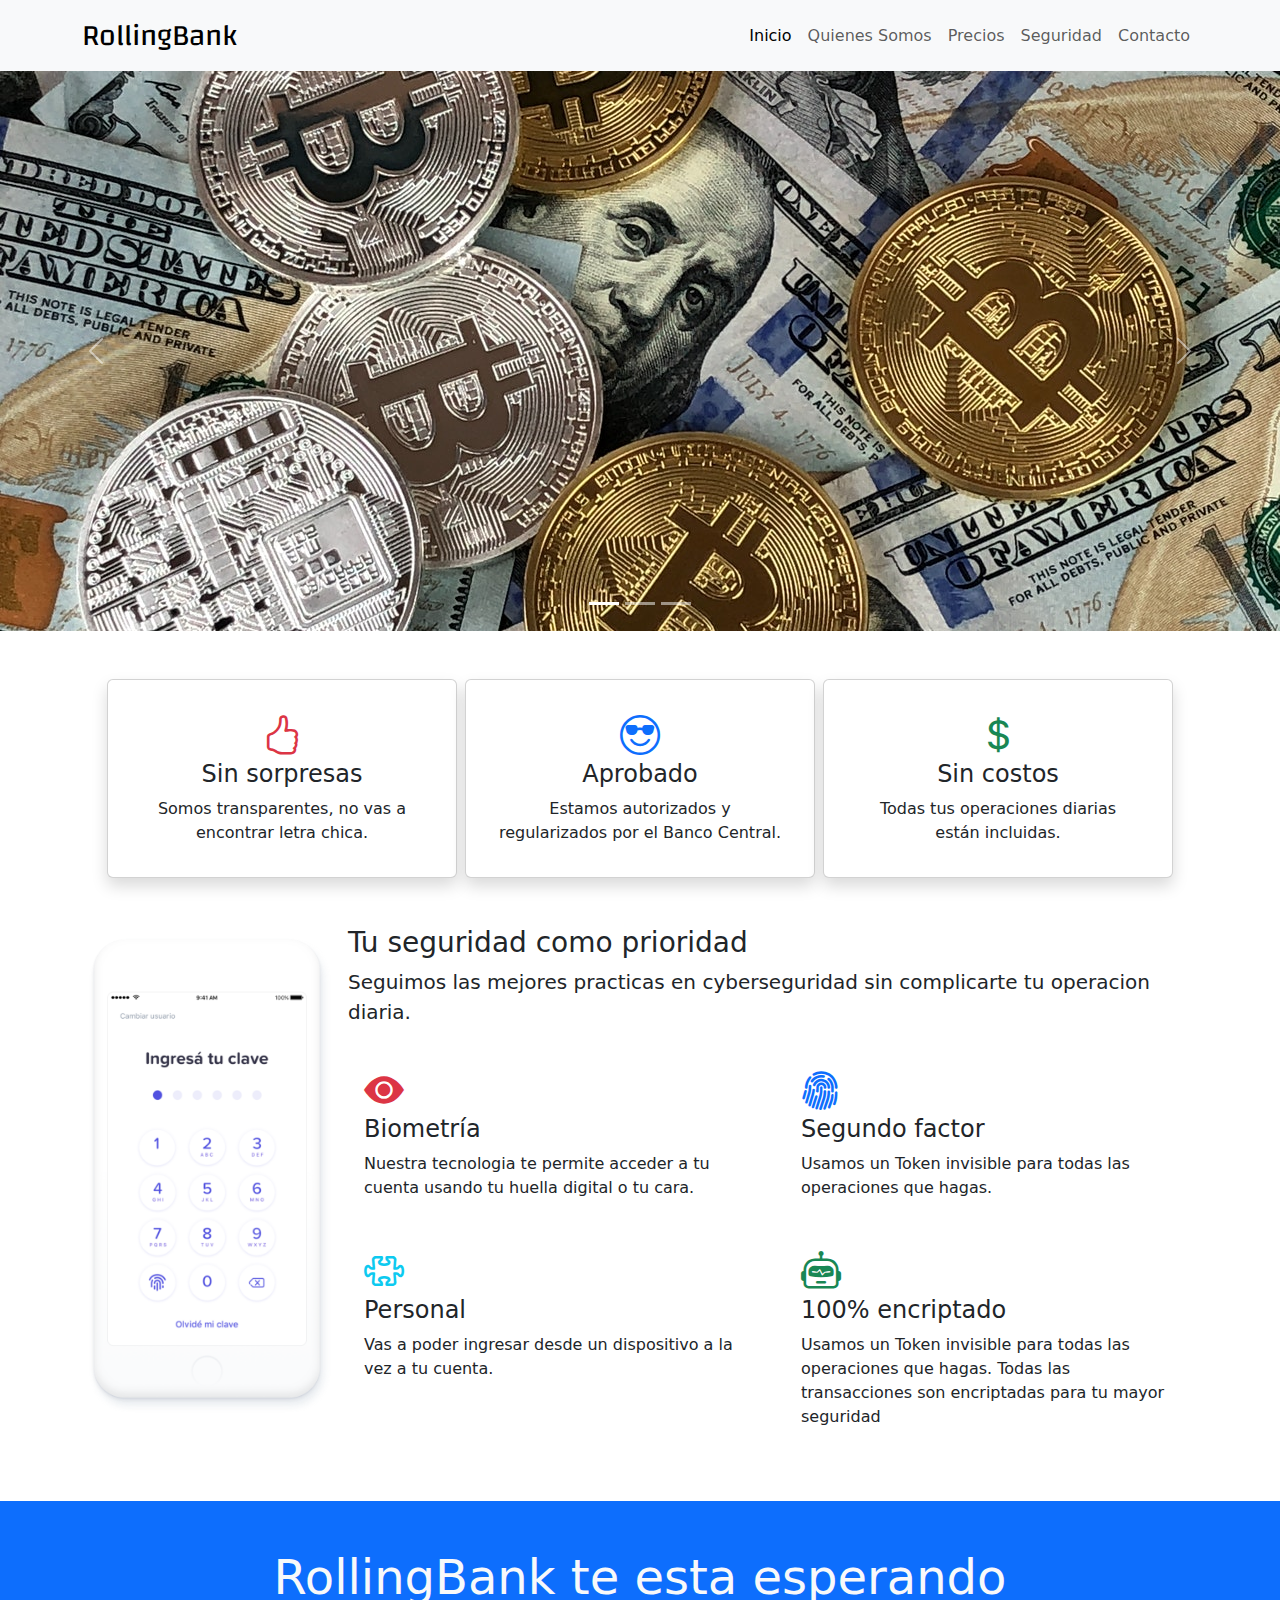
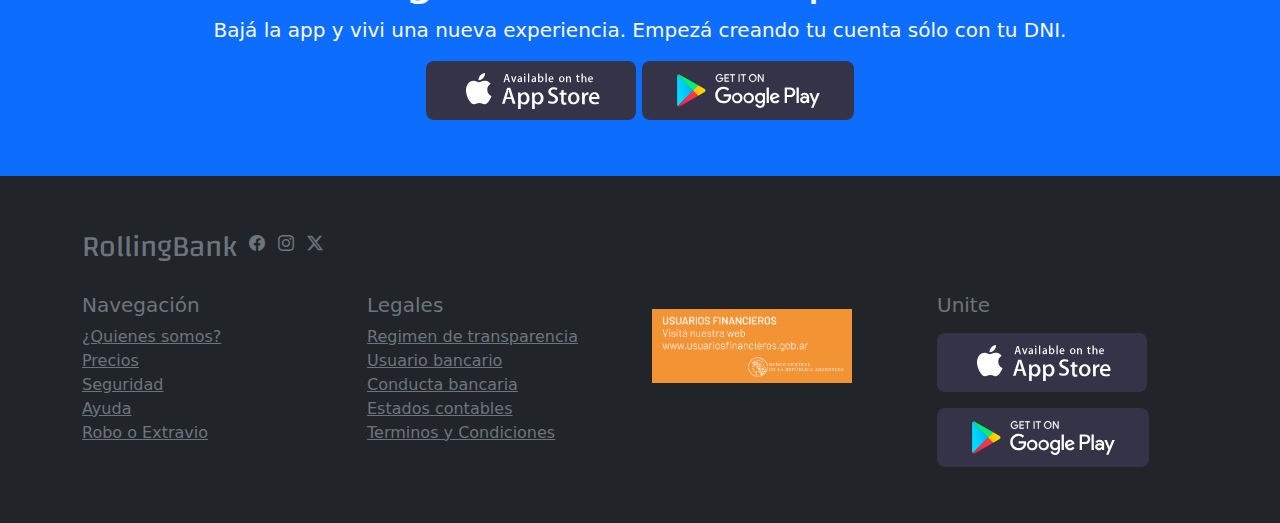
<file: index.html>
<!DOCTYPE html>
<html lang="es">
  <head>
    <meta charset="UTF-8" />
    <meta name="viewport" content="width=device-width, initial-scale=1.0" />
    <meta name="description" content="Banco Argentino" />
    <meta name="keywords" content="Banco, RollingBank, Banco Argentina" />
    <meta name="author" content="Valentina Acosta" />
    <link rel="stylesheet" href="css/bootstrap.min.css" />
    <link
      rel="stylesheet"
      href="https://cdn.jsdelivr.net/npm/bootstrap-icons@1.11.1/font/bootstrap-icons.css"
    />
    <link rel="stylesheet" href="css/style.css" />
    <title>RollingBank</title>
  </head>
  <body>
    <header>
      <nav class="navbar navbar-expand-lg bg-body-tertiary">
        <div class="container">
          <a class="navbar-brand logoRB" href="./index.html">RollingBank</a>
          <button
            class="navbar-toggler"
            type="button"
            data-bs-toggle="collapse"
            data-bs-target="#menuRollingBank"
            aria-controls="menuRollingBank"
            aria-expanded="false"
            aria-label="Toggle navigation"
          >
            <span class="navbar-toggler-icon"></span>
          </button>
          <div class="collapse navbar-collapse" id="menuRollingBank">
            <ul class="navbar-nav ms-auto mb-2 mb-lg-0">
              <li class="nav-item">
                <a
                  class="nav-link active"
                  aria-current="page"
                  href="./index.html"
                  >Inicio</a
                >
              </li>
              <li class="nav-item">
                <a class="nav-link" href="./pages/quienesSomos.html"
                  >Quienes Somos</a
                >
              </li>
              <li class="nav-item">
                <a class="nav-link" href="./pages/precios.html">Precios</a>
              </li>
              <li class="nav-item">
                <a class="nav-link" href="./pages/seguridad.html">Seguridad</a>
              </li>
              <li class="nav-item">
                <a class="nav-link" href="./pages/contacto.html">Contacto</a>
              </li>
            </ul>
          </div>
        </div>
      </nav>
    </header>
    <main>
      <!-- carrusel -->
      <div id="carruselPrincipal" class="carousel slide">
        <div class="carousel-indicators">
          <button
            type="button"
            data-bs-target="#carruselPrincipal"
            data-bs-slide-to="0"
            class="active"
            aria-current="true"
            aria-label="Slide 1"
          ></button>
          <button
            type="button"
            data-bs-target="#carruselPrincipal"
            data-bs-slide-to="1"
            aria-label="Slide 2"
          ></button>
          <button
            type="button"
            data-bs-target="#carruselPrincipal"
            data-bs-slide-to="2"
            aria-label="Slide 3"
          ></button>
        </div>
        <div class="carousel-inner">
          <div class="carousel-item active">
            <img
              src="./img/banner/bitcoin.jpg"
              class="d-block w-100 imgCarrusel"
              alt="bitcoin"
            />
          </div>
          <div class="carousel-item">
            <img
              src="./img/banner/cajero.jpg"
              class="d-block w-100 imgCarrusel"
              alt="cajero"
            />
          </div>
          <div class="carousel-item">
            <img
              src="./img/banner/dolar.jpg"
              class="d-block w-100 imgCarrusel"
              alt="dolar"
            />
          </div>
        </div>
        <button
          class="carousel-control-prev"
          type="button"
          data-bs-target="#carruselPrincipal"
          data-bs-slide="prev"
        >
          <span class="carousel-control-prev-icon" aria-hidden="true"></span>
          <span class="visually-hidden">Anterior</span>
        </button>
        <button
          class="carousel-control-next"
          type="button"
          data-bs-target="#carruselPrincipal"
          data-bs-slide="next"
        >
          <span class="carousel-control-next-icon" aria-hidden="true"></span>
          <span class="visually-hidden">Siguiente</span>
        </button>
      </div>
      <section class="container mb-5">
        <!-- cards  -->
        <article class="row text-center justify-content-center px-4">
          <div
            class="card cardPrincipal mt-5 mx-1 shadow p-3 mb-5 rounded col-12 col-lg-4 col-md-6"
          >
            <div class="card-body">
              <i class="bi bi-hand-thumbs-up text-danger h1"></i>
              <h4 class="card-title">Sin sorpresas</h4>
              <p class="card-text">
                Somos transparentes, no vas a encontrar letra chica.
              </p>
            </div>
          </div>
          <div
            class="card cardPrincipal mt-5 mx-1 shadow p-3 mb-5 rounded col-12 col-lg-4 col-md-6"
          >
            <div class="card-body">
              <i class="bi bi-emoji-sunglasses text-primary h1"></i>
              <h4 class="card-title">Aprobado</h4>
              <p class="card-text">
                Estamos autorizados y regularizados por el Banco Central.
              </p>
            </div>
          </div>
          <div
            class="card cardPrincipal mt-5 mx-1 shadow p-3 mb-5 rounded col-12 col-lg-4 col-md-6"
          >
            <div class="card-body">
              <i class="bi bi-currency-dollar text-success h1"></i>
              <h4 class="card-title">Sin costos</h4>
              <p class="card-text">
                Todas tus operaciones diarias están incluidas.
              </p>
            </div>
          </div>
        </article>
        <!-- 2da seccion -->
        <article class="d-lg-flex justify-content-center">
          <div class="text-center">
            <img
              src="./img/iphone-illustration-sec.png"
              width="250px"
              alt="Celular ilustrativo"
            />
          </div>

          <div class="text-center text-lg-start ms-3">
            <div>
              <h3>Tu seguridad como prioridad</h3>
              <p class="lead">
                Seguimos las mejores practicas en cyberseguridad sin complicarte
                tu operacion diaria.
              </p>
            </div>
            <div class="row">
              <div class="card border-0 col-12 col-lg-6 my-2 cajasBox">
                <div class="card-body">
                  <i class="bi bi-eye-fill text-danger h1"></i>
                  <h4 class="card-title">Biometría</h4>
                  <p class="card-text">
                    Nuestra tecnologia te permite acceder a tu cuenta usando tu
                    huella digital o tu cara.
                  </p>
                </div>
              </div>
              <div class="card border-0 col-12 col-lg-6 my-2 cajasBox">
                <div class="card-body">
                  <i class="bi bi-fingerprint text-primary h1"></i>
                  <h4 class="card-title">Segundo factor</h4>
                  <p class="card-text">
                    Usamos un Token invisible para todas las operaciones que
                    hagas.
                  </p>
                </div>
              </div>
              <div class="card border-0 col-12 col-lg-6 my-2 cajasBox">
                <div class="card-body">
                  <i class="bi bi-puzzle text-info h1"></i>
                  <h4 class="card-title">Personal</h4>
                  <p class="card-text">
                    Vas a poder ingresar desde un dispositivo a la vez a tu
                    cuenta.
                  </p>
                </div>
              </div>
              <div class="card border-0 col-12 col-lg-6 my-2 cajasBox">
                <div class="card-body">
                  <i class="bi bi-robot text-success h1"></i>
                  <h4 class="card-title">100% encriptado</h4>
                  <p class="card-text">
                    Usamos un Token invisible para todas las operaciones que
                    hagas. Todas las transacciones son encriptadas para tu mayor
                    seguridad
                  </p>
                </div>
              </div>
            </div>
          </div>
        </article>
      </section>
      <section class="container-fluid bg-primary text-light text-center p-5">
        <div>
          <h1 class="display-5">RollingBank te esta esperando</h1>
          <p class="lead">
            Bajá la app y vivi una nueva experiencia. Empezá creando tu cuenta
            sólo con tu DNI.
          </p>
        </div>
        <div>
          <img src="./img/badge-apple-store.svg" class="img-fluid mb-2" alt="Link App Store" />
          <img src="./img/google-play-badge-bb.svg" class="img-fluid mb-2" alt="Link Play Store" />
        </div>
      </section>
    </main>
    <footer class="py-5 bg-dark text-secondary text-lg-start text-center">
      <div class="container">
        <div
          class="d-lg-flex justify-content-lg-start justify-content-md-center"
        >
          <p class="logoRB">RollingBank</p>
          <div class="mx-2 pt-2">
            <a href="./pages/error404.html"
              ><i class="bi bi-facebook mx-1 text-secondary"></i
            ></a>
            <a href="./pages/error404.html"
              ><i class="bi bi-instagram mx-1 text-secondary"></i
            ></a>
            <a href="./pages/error404.html"
              ><i class="bi bi-twitter-x mx-1 text-secondary"></i
            ></a>
          </div>
        </div>
        <section class="d-flex row mt-2">
          <article class="col-12 col-lg-3 col-md-6">
            <h5>Navegación</h5>
            <ul class="list-unstyled">
              <li><u>¿Quienes somos?</u></li>
              <li><u>Precios</u></li>
              <li><u>Seguridad</u></li>
              <li><u>Ayuda</u></li>
              <li><u>Robo o Extravio</u></li>
            </ul>
          </article>
          <article class="list-unstyled col-12 col-lg-3 col-md-6">
            <h5>Legales</h5>
            <li><u>Regimen de transparencia</u></li>
            <li><u>Usuario bancario</u></li>
            <li><u>Conducta bancaria</u></li>
            <li><u>Estados contables</u></li>
            <li><u>Terminos y Condiciones</u></li>
          </article>
          <a href="./pages/error404.html" class="col-12 col-lg-3 col-md-6 my-3">
            <img
              src="./img/usuariosfinancieros.png"
              width="200px"
              alt="Usuarios Financieros, visita nuestra página web"
            />
          </a>
          <article class="col-12 col-lg-3 col-md-6">
            <h5>Unite</h5>
            <a href="./pages/error404.html"
              ><img
                src="./img/badge-apple-store.svg"
                alt="Link Apple Store"
                class="my-2"
            /></a>
            <a href="./pages/error404.html"
              ><img
                src="./img/google-play-badge-bb.svg"
                alt="Link Play Store"
                class="my-2"
            /></a>
          </article>
        </section>
      </div>
    </footer>
    <script src="./js/bootstrap.min.js"></script>
  </body>
</html>
</file>
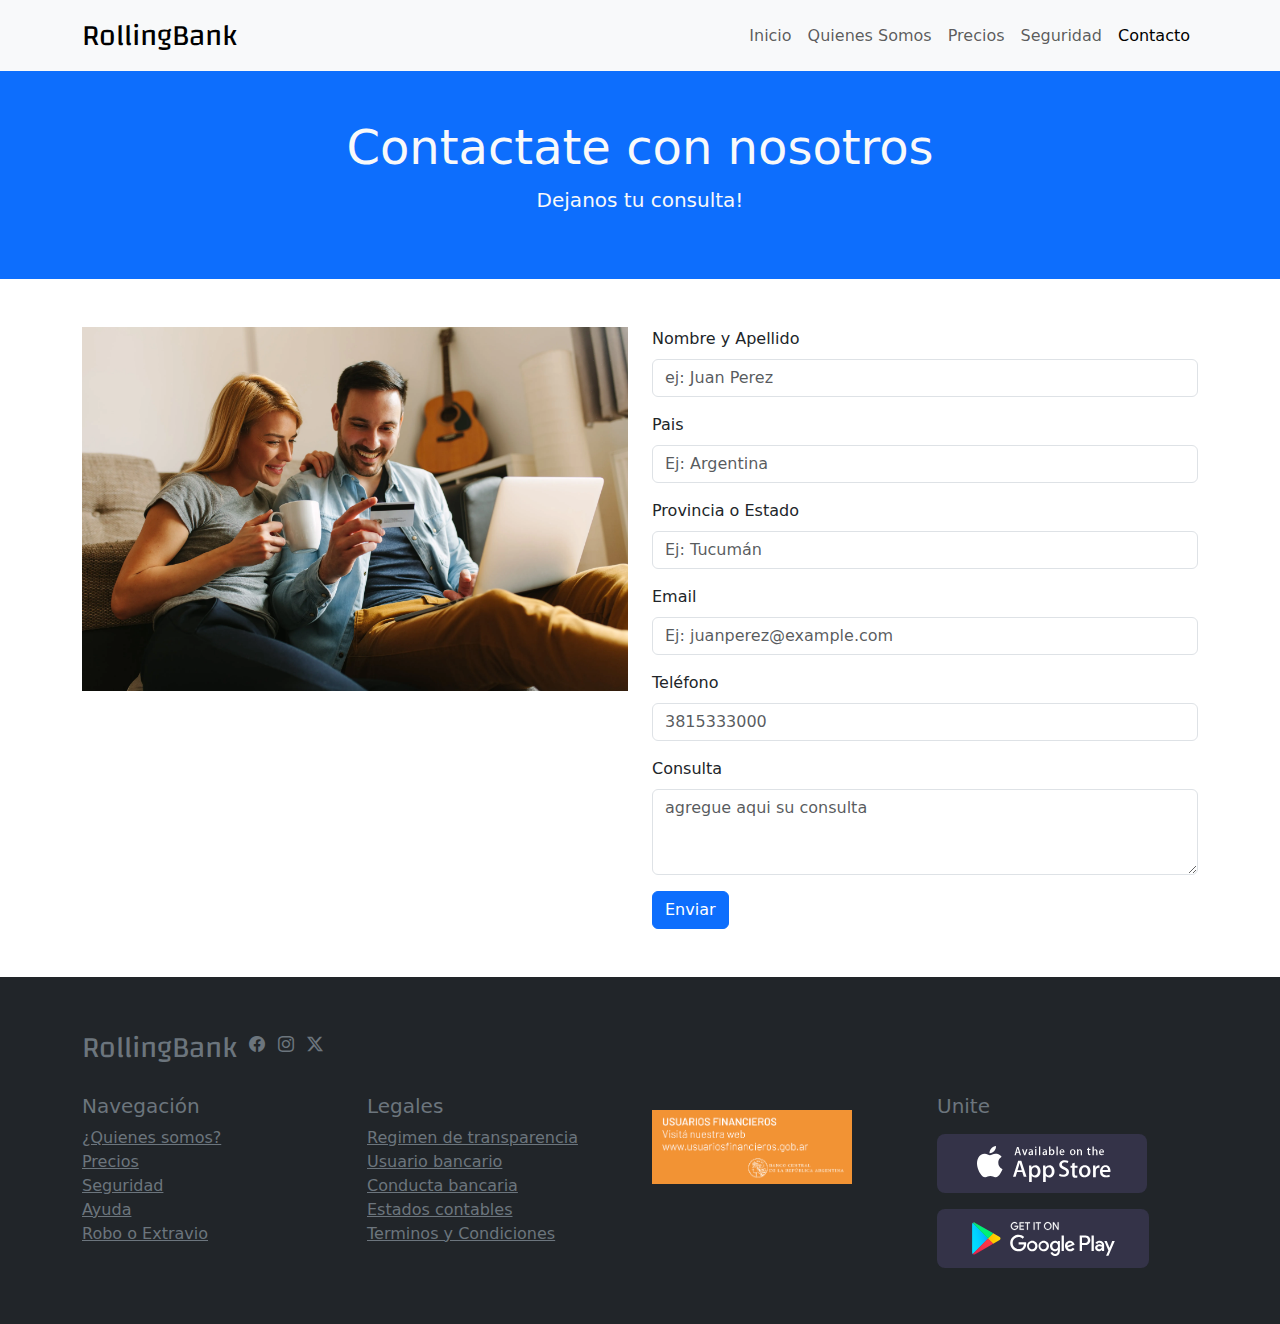
<file: pages/contacto.html>
<!DOCTYPE html>
<html lang="es">
  <head>
    <meta charset="UTF-8" />
    <meta name="viewport" content="width=device-width, initial-scale=1.0" />
    <meta name="description" content="Banco Argentino" />
    <meta name="keywords" content="Banco, RollingBank, Banco Argentina" />
    <meta name="author" content="Valentina Acosta" />
    <link rel="stylesheet" href="../css/bootstrap.min.css" />
    <link
      rel="stylesheet"
      href="https://cdn.jsdelivr.net/npm/bootstrap-icons@1.11.1/font/bootstrap-icons.css"
    />
    <link rel="stylesheet" href="../css/style.css" />
    <link rel="stylesheet" href="../css/seguridad.css" />
    <title>RollingBank</title>
  </head>
  <body>
    <header>
      <nav class="navbar navbar-expand-lg bg-body-tertiary">
        <div class="container">
          <a class="navbar-brand logoRB" href="../index.html">RollingBank</a>
          <button
            class="navbar-toggler"
            type="button"
            data-bs-toggle="collapse"
            data-bs-target="#menuRollingBank"
            aria-controls="menuRollingBank"
            aria-expanded="false"
            aria-label="Toggle navigation"
          >
            <span class="navbar-toggler-icon"></span>
          </button>
          <div class="collapse navbar-collapse" id="menuRollingBank">
            <ul class="navbar-nav ms-auto mb-2 mb-lg-0">
              <li class="nav-item">
                <a class="nav-link" aria-current="page" href="../index.html"
                  >Inicio</a
                >
              </li>
              <li class="nav-item">
                <a class="nav-link" href="./quienesSomos.html">Quienes Somos</a>
              </li>
              <li class="nav-item">
                <a class="nav-link" href="./precios.html">Precios</a>
              </li>
              <li class="nav-item">
                <a class="nav-link" href="./seguridad.html">Seguridad</a>
              </li>
              <li class="nav-item">
                <a class="nav-link active" href="./contacto.html">Contacto</a>
              </li>
            </ul>
          </div>
        </div>
      </nav>
    </header>

    <main>
      <div class="container-fluid bg-primary text-light text-center p-5">
        <h1 class="display-5">Contactate con nosotros</h1>
        <p class="lead">Dejanos tu consulta!</p>
      </div>
      <section class="container my-5">
        <article class="row">
          <div class="col-md-6 text-center mb-3">
            <img
              src="../img/contacto.webp"
              alt="pareja consultando en RollingBank"
              class="img-fluid"
            />
          </div>
          <div class="col-md-6">
            <form>
              <div class="mb-3">
                <label for="nombreApellido" class="form-label"
                  >Nombre y Apellido</label
                >
                <input
                  type="text"
                  class="form-control"
                  placeholder="ej: Juan Perez"
                  id="nombreApellido"
                />
              </div>
              <div class="mb-3">
                <label for="exampleFormConpaistrolInput1" class="form-label"
                  >Pais</label
                >
                <input
                  type="text"
                  class="form-control"
                  placeholder="Ej: Argentina"
                  id="pais"
                />
              </div>
              <div class="mb-3">
                <label for="provincia" class="form-label"
                  >Provincia o Estado</label
                >
                <input
                  type="text"
                  class="form-control"
                  placeholder="Ej: Tucumán"
                  id="provincia"
                />
              </div>
              <div class="mb-3">
                <label for="email" class="form-label">Email</label>
                <input
                  type="email"
                  class="form-control"
                  placeholder="Ej: juanperez@example.com"
                  id="email"
                />
              </div>
              <div class="mb-3">
                <label for="telefono" class="form-label">Teléfono</label>
                <input
                  type="tel"
                  class="form-control"
                  placeholder="3815333000"
                  id="telefono"
                />
              </div>
              <div class="mb-3">
                <label for="consulta" class="form-label">Consulta</label>
                <textarea
                  class="form-control"
                  id="consulta"
                  rows="3"
                  placeholder="agregue aqui su consulta"
                ></textarea>
              </div>
              <button class="btn btn-primary" type="submit">Enviar</button>
            </form>
          </div>
        </article>
      </section>
    </main>

    <footer class="py-5 bg-dark text-secondary text-lg-start text-center">
      <div class="container">
        <div
          class="d-lg-flex justify-content-lg-start justify-content-md-center"
        >
          <p class="logoRB">RollingBank</p>
          <div class="mx-2 pt-2">
            <a href="./error404.html"
              ><i class="bi bi-facebook mx-1 text-secondary"></i
            ></a>
            <a href="./error404.html"
              ><i class="bi bi-instagram mx-1 text-secondary"></i
            ></a>
            <a href="./error404.html"
              ><i class="bi bi-twitter-x mx-1 text-secondary"></i
            ></a>
          </div>
        </div>
        <section class="d-flex row mt-2">
          <article class="col-12 col-lg-3 col-md-6">
            <h5>Navegación</h5>
            <ul class="list-unstyled">
              <li><u>¿Quienes somos?</u></li>
              <li><u>Precios</u></li>
              <li><u>Seguridad</u></li>
              <li><u>Ayuda</u></li>
              <li><u>Robo o Extravio</u></li>
            </ul>
          </article>
          <article class="list-unstyled col-12 col-lg-3 col-md-6">
            <h5>Legales</h5>
            <li><u>Regimen de transparencia</u></li>
            <li><u>Usuario bancario</u></li>
            <li><u>Conducta bancaria</u></li>
            <li><u>Estados contables</u></li>
            <li><u>Terminos y Condiciones</u></li>
          </article>
          <a href="./error404.html" class="col-12 col-lg-3 col-md-6 my-3">
            <img
              src="../img/usuariosfinancieros.png"
              width="200px"
              alt="Usuarios Financieros, visita nuestra página web"
            />
          </a>
          <article class="col-12 col-lg-3 col-md-6">
            <h5>Unite</h5>
            <a href="./error404.html"
              ><img
                src="../img/badge-apple-store.svg"
                alt="Link Apple Store"
                class="my-2"
            /></a>
            <a href="./error404.html"
              ><img
                src="../img/google-play-badge-bb.svg"
                alt="Link Play Store"
                class="my-2"
            /></a>
          </article>
        </section>
      </div>
    </footer>
    <script src="../js/bootstrap.min.js"></script>
  </body>
</html>
</file>
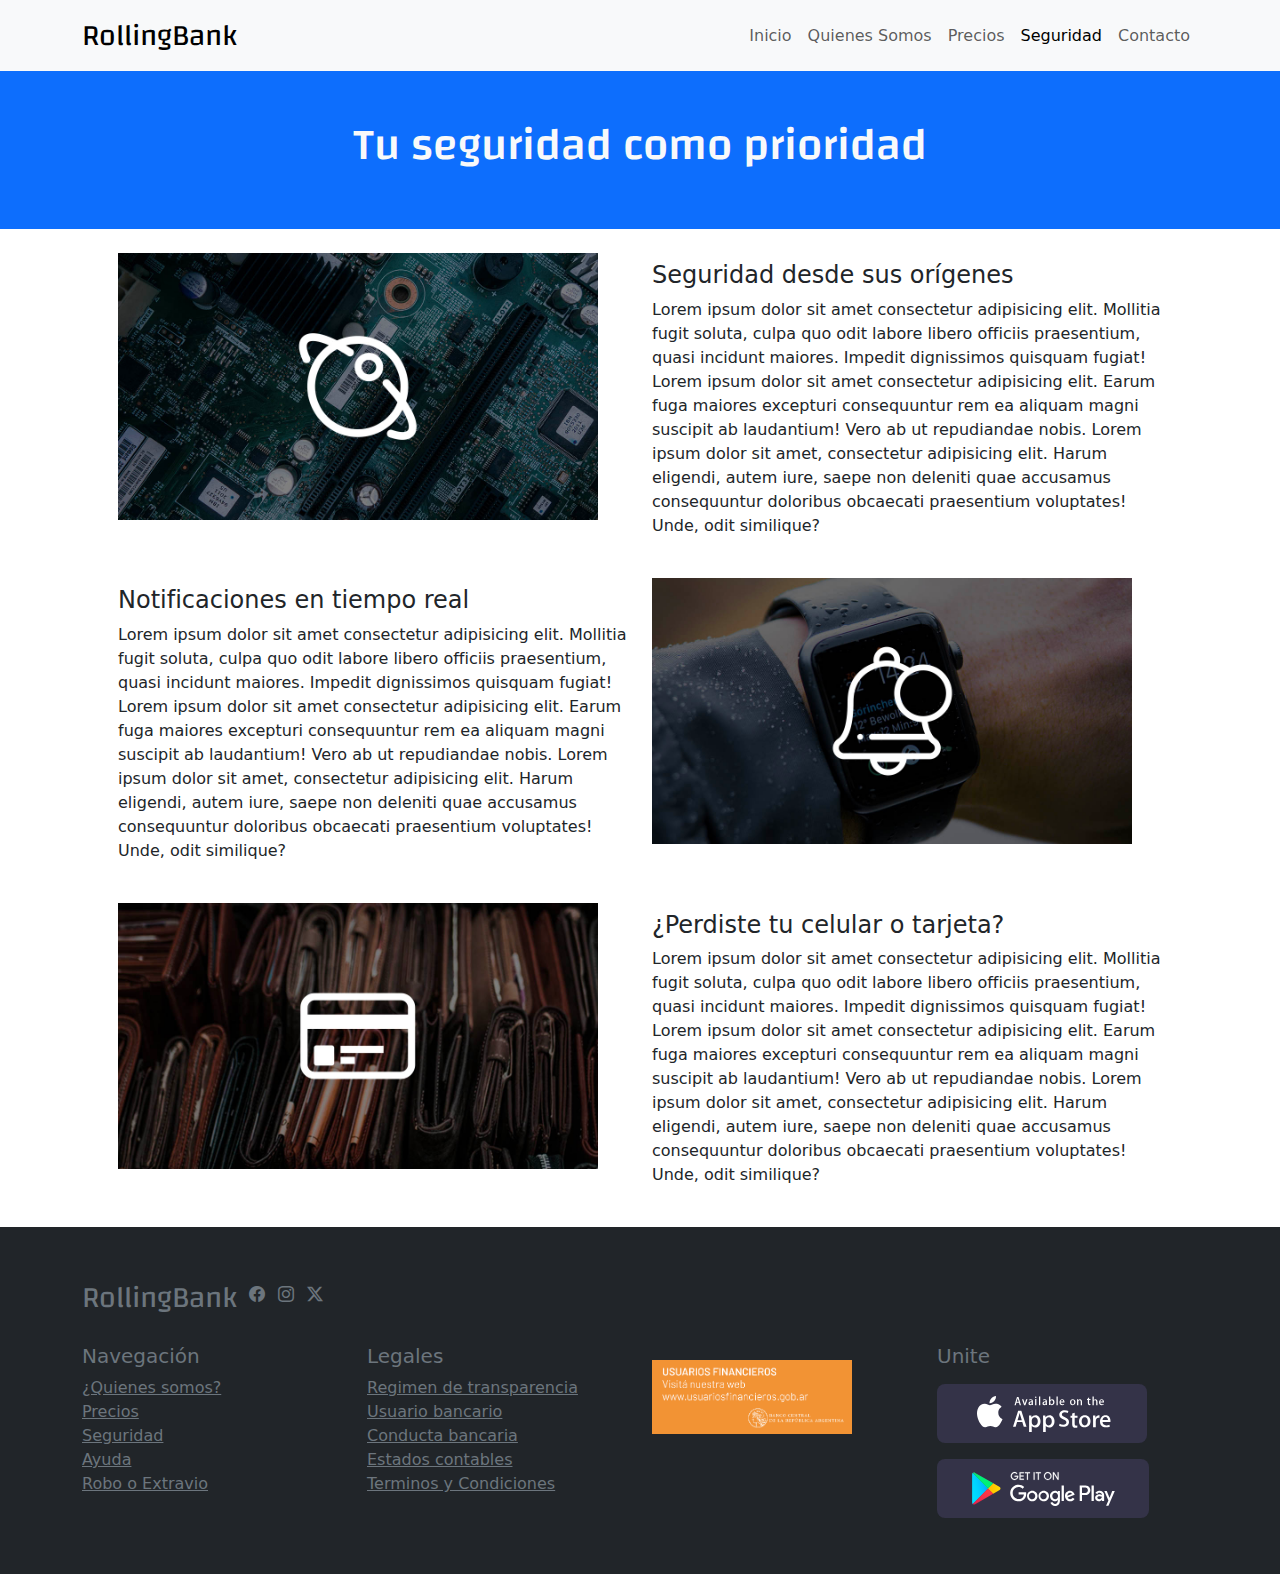
<file: pages/seguridad.html>
<!DOCTYPE html>
<html lang="es">
  <head>
    <meta charset="UTF-8" />
    <meta name="viewport" content="width=device-width, initial-scale=1.0" />
    <meta name="description" content="Banco Argentino" />
    <meta name="keywords" content="Banco, RollingBank, Banco Argentina" />
    <meta name="author" content="Valentina Acosta" />
    <link rel="stylesheet" href="../css/bootstrap.min.css" />
    <link
      rel="stylesheet"
      href="https://cdn.jsdelivr.net/npm/bootstrap-icons@1.11.1/font/bootstrap-icons.css"
    />
    <link rel="stylesheet" href="../css/style.css" />
    <link rel="stylesheet" href="../css/seguridad.css" />
    <title>RollingBank</title>
  </head>
  <body>
    <header>
      <nav class="navbar navbar-expand-lg bg-body-tertiary">
        <div class="container">
          <a class="navbar-brand logoRB" href="../index.html">RollingBank</a>
          <button
            class="navbar-toggler"
            type="button"
            data-bs-toggle="collapse"
            data-bs-target="#menuRollingBank"
            aria-controls="menuRollingBank"
            aria-expanded="false"
            aria-label="Toggle navigation"
          >
            <span class="navbar-toggler-icon"></span>
          </button>
          <div class="collapse navbar-collapse" id="menuRollingBank">
            <ul class="navbar-nav ms-auto mb-2 mb-lg-0">
              <li class="nav-item">
                <a class="nav-link" aria-current="page" href="../index.html"
                  >Inicio</a
                >
              </li>
              <li class="nav-item">
                <a class="nav-link" href="./quienesSomos.html">Quienes Somos</a>
              </li>
              <li class="nav-item">
                <a class="nav-link" href="./precios.html">Precios</a>
              </li>
              <li class="nav-item">
                <a class="nav-link active" href="./seguridad.html">Seguridad</a>
              </li>
              <li class="nav-item">
                <a class="nav-link" href="./contacto.html">Contacto</a>
              </li>
            </ul>
          </div>
        </div>
      </nav>
    </header>

    <main>
      <div class="container-fluid bg-primary text-light text-center p-5">
        <h1 class="bannerTexto">Tu seguridad como prioridad</h1>
      </div>
      <section class="container text-center text-lg-start">
        <article class="row m-4">
          <div class="col-lg-6">
            <img
              src="../img/seguridad/galaxy.jpg"
              width="480px"
              class="img-fluid"
              alt="Seguridad desde sus origenes"
            />
          </div>
          <div class="col-lg-6 mt-2">
            <h4>Seguridad desde sus orígenes</h4>
            <p>
              Lorem ipsum dolor sit amet consectetur adipisicing elit. Mollitia
              fugit soluta, culpa quo odit labore libero officiis praesentium,
              quasi incidunt maiores. Impedit dignissimos quisquam fugiat! Lorem
              ipsum dolor sit amet consectetur adipisicing elit. Earum fuga
              maiores excepturi consequuntur rem ea aliquam magni suscipit ab
              laudantium! Vero ab ut repudiandae nobis. Lorem ipsum dolor sit
              amet, consectetur adipisicing elit. Harum eligendi, autem iure,
              saepe non deleniti quae accusamus consequuntur doloribus obcaecati
              praesentium voluptates! Unde, odit similique?
            </p>
          </div>
        </article>
        <article class="row flex-lg-row-reverse m-4">
          <div class="col-lg-6">
            <img
              src="../img/seguridad/notification.jpg"
              width="480px"
              class="img-fluid"
              alt="Seguridad desde sus origenes"
            />
          </div>
          <div class="col-lg-6 mt-2">
            <h4>Notificaciones en tiempo real</h4>
            <p>
              Lorem ipsum dolor sit amet consectetur adipisicing elit. Mollitia
              fugit soluta, culpa quo odit labore libero officiis praesentium,
              quasi incidunt maiores. Impedit dignissimos quisquam fugiat! Lorem
              ipsum dolor sit amet consectetur adipisicing elit. Earum fuga
              maiores excepturi consequuntur rem ea aliquam magni suscipit ab
              laudantium! Vero ab ut repudiandae nobis. Lorem ipsum dolor sit
              amet, consectetur adipisicing elit. Harum eligendi, autem iure,
              saepe non deleniti quae accusamus consequuntur doloribus obcaecati
              praesentium voluptates! Unde, odit similique?
            </p>
          </div>
        </article>
        <article class="row m-4">
          <div class="col-lg-6">
            <img
              src="../img/seguridad/vault.jpg"
              width="480px"
              class="img-fluid"
              alt="Seguridad desde sus origenes"
            />
          </div>
          <div class="col-lg-6 mt-2">
            <h4>¿Perdiste tu celular o tarjeta?</h4>
            <p>
              Lorem ipsum dolor sit amet consectetur adipisicing elit. Mollitia
              fugit soluta, culpa quo odit labore libero officiis praesentium,
              quasi incidunt maiores. Impedit dignissimos quisquam fugiat! Lorem
              ipsum dolor sit amet consectetur adipisicing elit. Earum fuga
              maiores excepturi consequuntur rem ea aliquam magni suscipit ab
              laudantium! Vero ab ut repudiandae nobis. Lorem ipsum dolor sit
              amet, consectetur adipisicing elit. Harum eligendi, autem iure,
              saepe non deleniti quae accusamus consequuntur doloribus obcaecati
              praesentium voluptates! Unde, odit similique?
            </p>
          </div>
        </article>
      </section>
    </main>

    <footer class="py-5 bg-dark text-secondary text-lg-start text-center">
      <div class="container">
        <div
          class="d-lg-flex justify-content-lg-start justify-content-md-center"
        >
          <p class="logoRB">RollingBank</p>
          <div class="mx-2 pt-2">
            <a href="./error404.html"
              ><i class="bi bi-facebook mx-1 text-secondary"></i
            ></a>
            <a href="./error404.html"
              ><i class="bi bi-instagram mx-1 text-secondary"></i
            ></a>
            <a href="./error404.html"
              ><i class="bi bi-twitter-x mx-1 text-secondary"></i
            ></a>
          </div>
        </div>
        <section class="d-flex row mt-2">
          <article class="col-12 col-lg-3 col-md-6">
            <h5>Navegación</h5>
            <ul class="list-unstyled">
              <li><u>¿Quienes somos?</u></li>
              <li><u>Precios</u></li>
              <li><u>Seguridad</u></li>
              <li><u>Ayuda</u></li>
              <li><u>Robo o Extravio</u></li>
            </ul>
          </article>
          <article class="list-unstyled col-12 col-lg-3 col-md-6">
            <h5>Legales</h5>
            <li><u>Regimen de transparencia</u></li>
            <li><u>Usuario bancario</u></li>
            <li><u>Conducta bancaria</u></li>
            <li><u>Estados contables</u></li>
            <li><u>Terminos y Condiciones</u></li>
          </article>
          <a href="./error404.html" class="col-12 col-lg-3 col-md-6 my-3">
            <img
              src="../img/usuariosfinancieros.png"
              width="200px"
              alt="Usuarios Financieros, visita nuestra página web"
            />
          </a>
          <article class="col-12 col-lg-3 col-md-6">
            <h5>Unite</h5>
            <a href="./pages/error404.html"
              ><img
                src="../img/badge-apple-store.svg"
                alt="Link Apple Store"
                class="my-2"
            /></a>
            <a href="./pages/error404.html"
              ><img
                src="../img/google-play-badge-bb.svg"
                alt="Link Play Store"
                class="my-2"
            /></a>
          </article>
        </section>
      </div>
    </footer>
    <script src="../js/bootstrap.min.js"></script>
  </body>
</html>
</file>
<file: css/style.css>
@import url("https://fonts.googleapis.com/css2?family=Changa:wght@700&display=swap");

.logoRB {
  font-family: "Changa", sans-serif;
  font-size: 30px;
}

.imgCarrusel {
  height: 560px;
  object-fit: cover;
}
.cardPrincipal{
    width: 350px;
}
/* .cajasBox{
    height: 150px;
} */
</file>
<file: css/seguridad.css>
@import url("https://fonts.googleapis.com/css2?family=Changa:wght@700&display=swap");

.bannerTexto{
    font-family: "Changa", sans-serif;
    font-size: 45px;
}

@media screen and (max-width: 542px) {
    .bannerTexto {
        font-size: 25px;
    }
}
</file>
